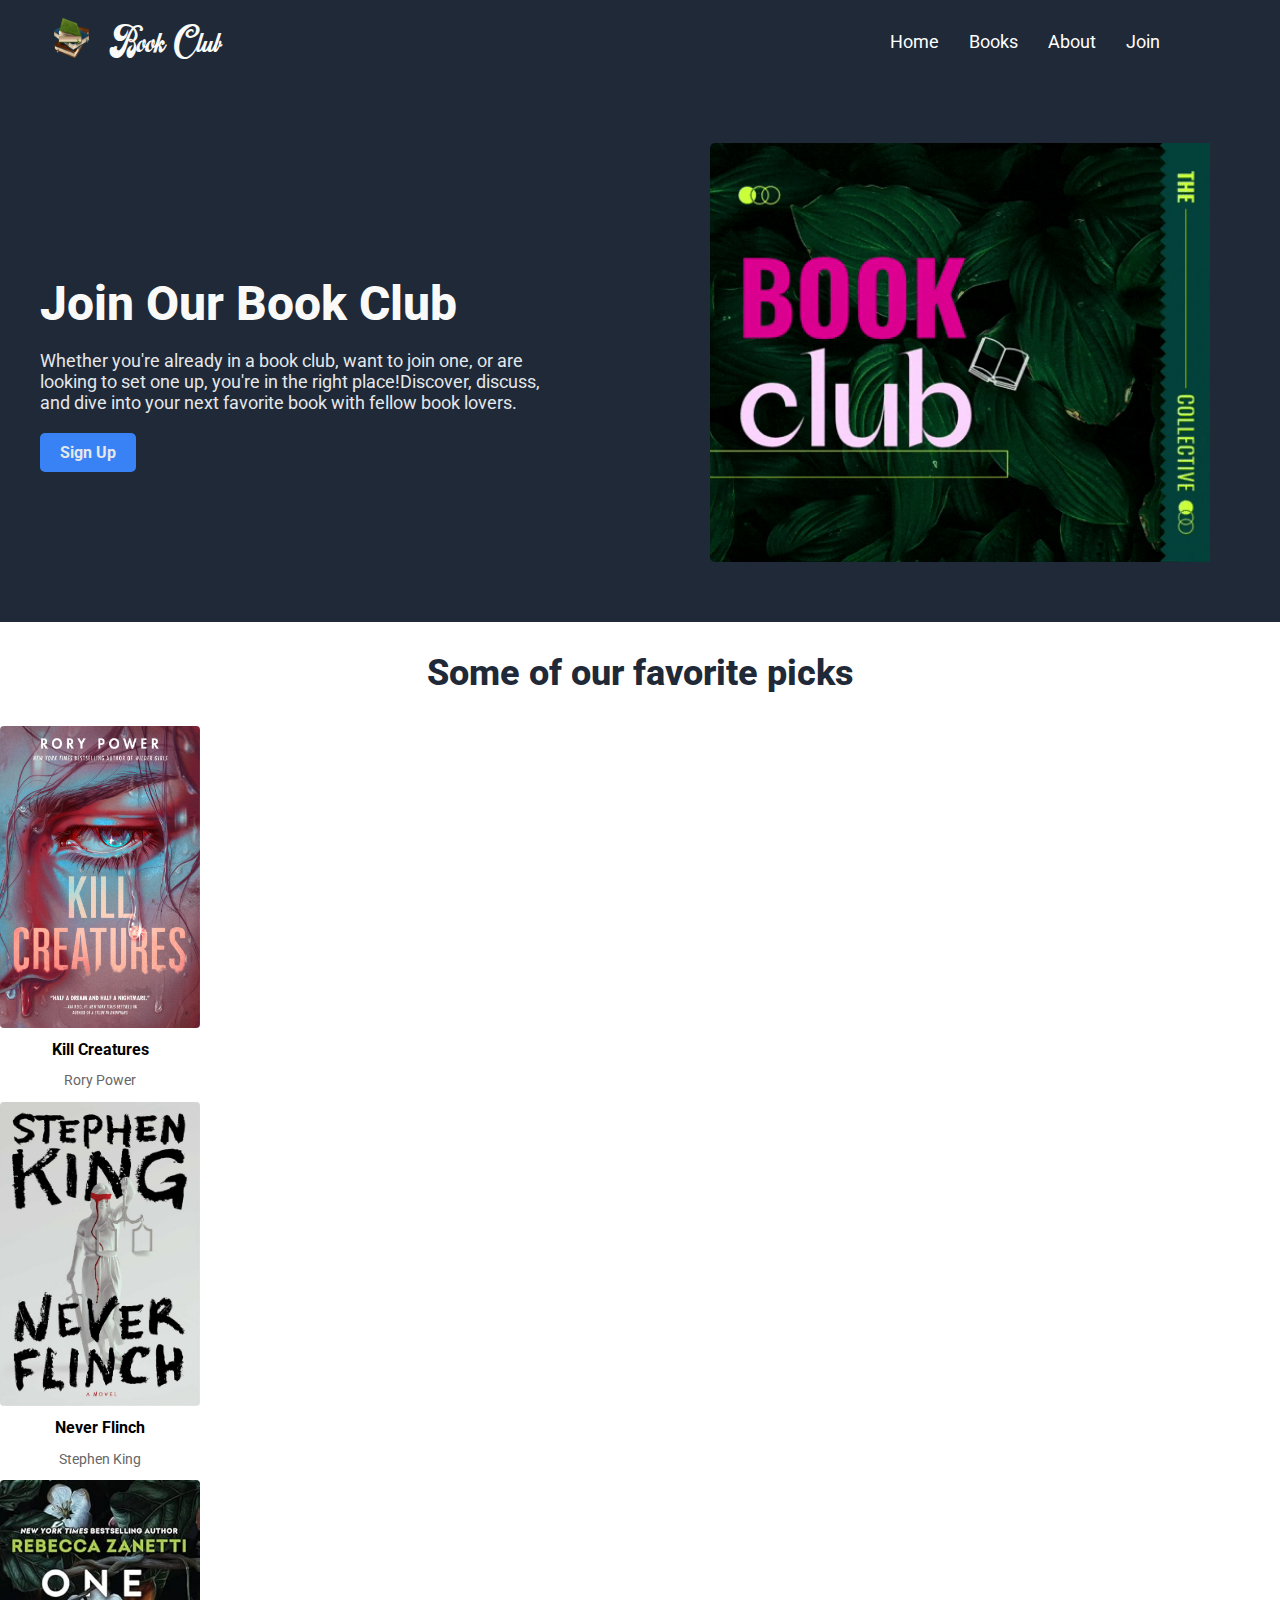
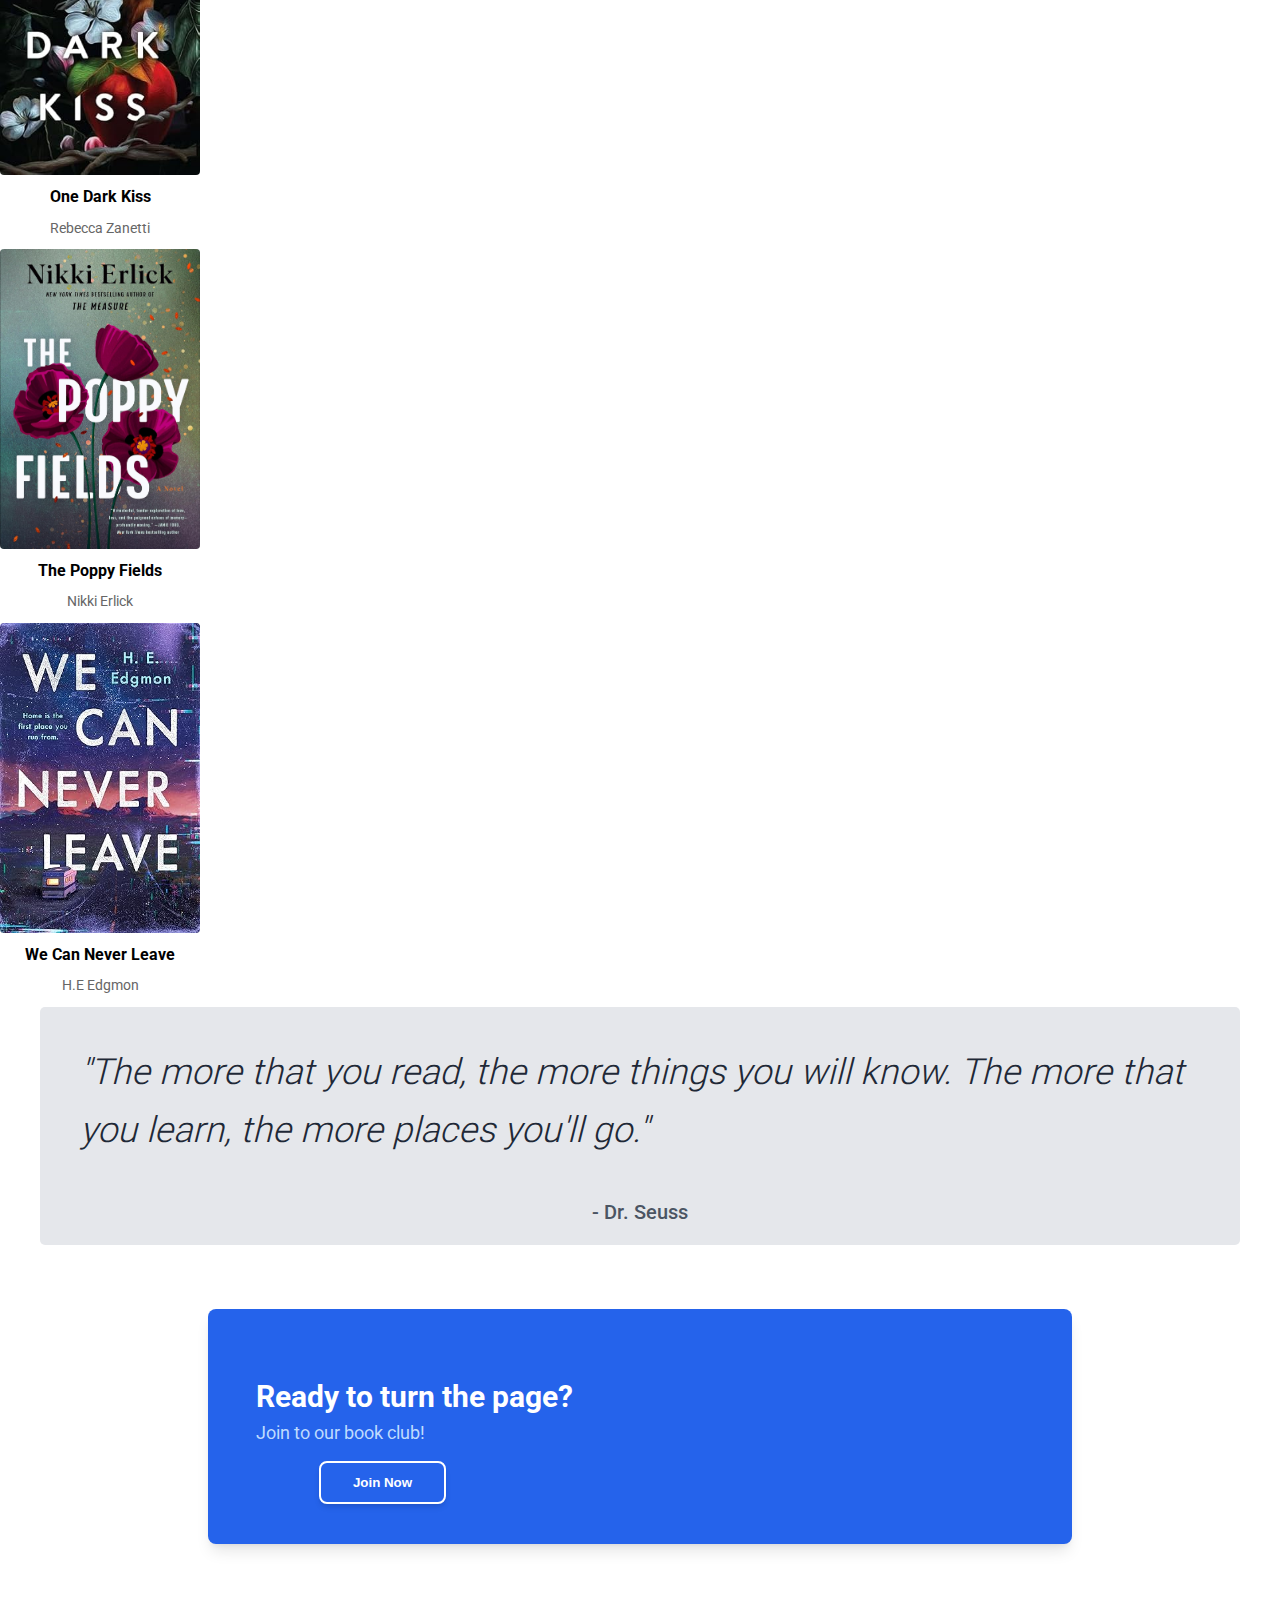
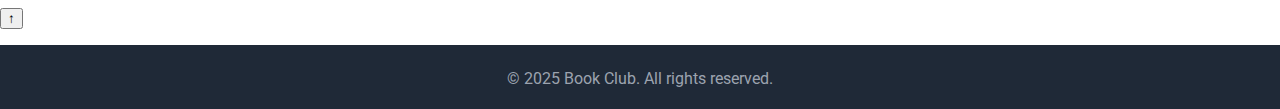
<file: index.html>
<!DOCTYPE html>
<html lang="en">

<head>
    <meta charset="UTF-8" />
    <meta name="viewport" content="width=device-width, initial-scale=1.0" />
    <title>Online Book Club</title>
    <link rel="stylesheet" href="styles.css" />
    <link rel="icon" href="./images/icons/favicon.png" type="image/png">
</head>

<body>
    <!-- Header Section -->
    <header>
        <nav class="navbar">
            <div class="logo">
                <img src="./images/icons/logo.png" />
                <span>Book Club</span>
            </div>
            <ul class="nav-links">
                <li><a href="index.html">Home</a></li>
                <li><a href="books.html">Books</a></li>
                <li><a href="about.html">About</a></li>
                <li><a href="join.html">Join</a></li>
            </ul>
        </nav>
       
    </header>
    <!--Main Section-->
    <main>
         <!--Hero Section-->
        <section class="hero-container">
            <div>
                <h1 class="hero">Join Our Book Club</h1>
                <p class="hero-p">Whether you're already in a book club, want to join one, or are looking to set one up,
                    you're in the right place!Discover, discuss, and dive into your next favorite book with fellow book
                    lovers.</p>
                <a href="join.html" class="hero-button">Sign Up</a>
            </div>
            <img class="hero-image" src="./images/books/book-club.gif" alt="Book Club Gif">
        </section>
        <h2>Some of our favorite picks</h2>
        <section class="book-section">
            <div class="book-flex-scroll">
                <article class="book-card">
                    <a href="books.html"><img src="./images/books/Kill.png" alt="Kill Creatures Cover"></a>
                    <h3>Kill Creatures</h3>
                    <p>Rory Power</p>
                </article>

                <article class="book-card">
                    <a href="books.html"><img src="./images/books/Never-Flinch.png" alt="Never Flinch Cover"></a>
                    <h3>Never Flinch</h3>
                    <p>Stephen King</p>
                </article>

                <article class="book-card">
                    <a href="books.html"><img src="./images/books/One-Kiss.png" alt="One Dark Kiss Cover"></a>
                    <h3>One Dark Kiss</h3>
                    <p>Rebecca Zanetti</p>
                </article>

                <article class="book-card">
                    <a href="books.html"><img src="./images/books/Poppy.png" alt="The Poppy Fields Cover"></a>
                    <h3>The Poppy Fields</h3>
                    <p>Nikki Erlick</p>
                </article>

                <article class="book-card">
                    <img src="./images/books/never-leave.png" alt="We can never leave Cover">
                    <h3>We Can Never Leave</h3>
                    <p>H.E Edgmon</p>
                </article>
            </section>
        
        <!-- Quote Section -->
       <section class="blockquote">
            <blockquote class="quote-text">
                "The more that you read, the more things you will know. The more that you learn, the more places
                you'll go."
            </blockquote>
            <p class="quote-author">- Dr. Seuss </p>
        </section>
        
        <!-- Call to Action Section -->
      <section class="join-section">
            <div class="join-box">
                <div class="join-text">
                    <h3 class="join-title">Ready to turn the page?</h3>
                    <p class="join-subtitle">Join to our book club!</p>
                </div>
               <a href="join.html"><button class="join-button">
                    Join Now
                </button></a>
            </div>
        </section>
         <button class="scroll-to-top" onclick="window.scrollTo({ top: 0, behavior: 'smooth' });">
        &#x2191; <!-- Up arrow character -->
    </button>
    </main>
    <!-- Footer Section -->
    <footer>
        <p class="footer-text">&copy; 2025 Book Club. All rights reserved.</p>
    </footer>
     <!-- Scroll to Top Button -->
</body>

</html>
</file>
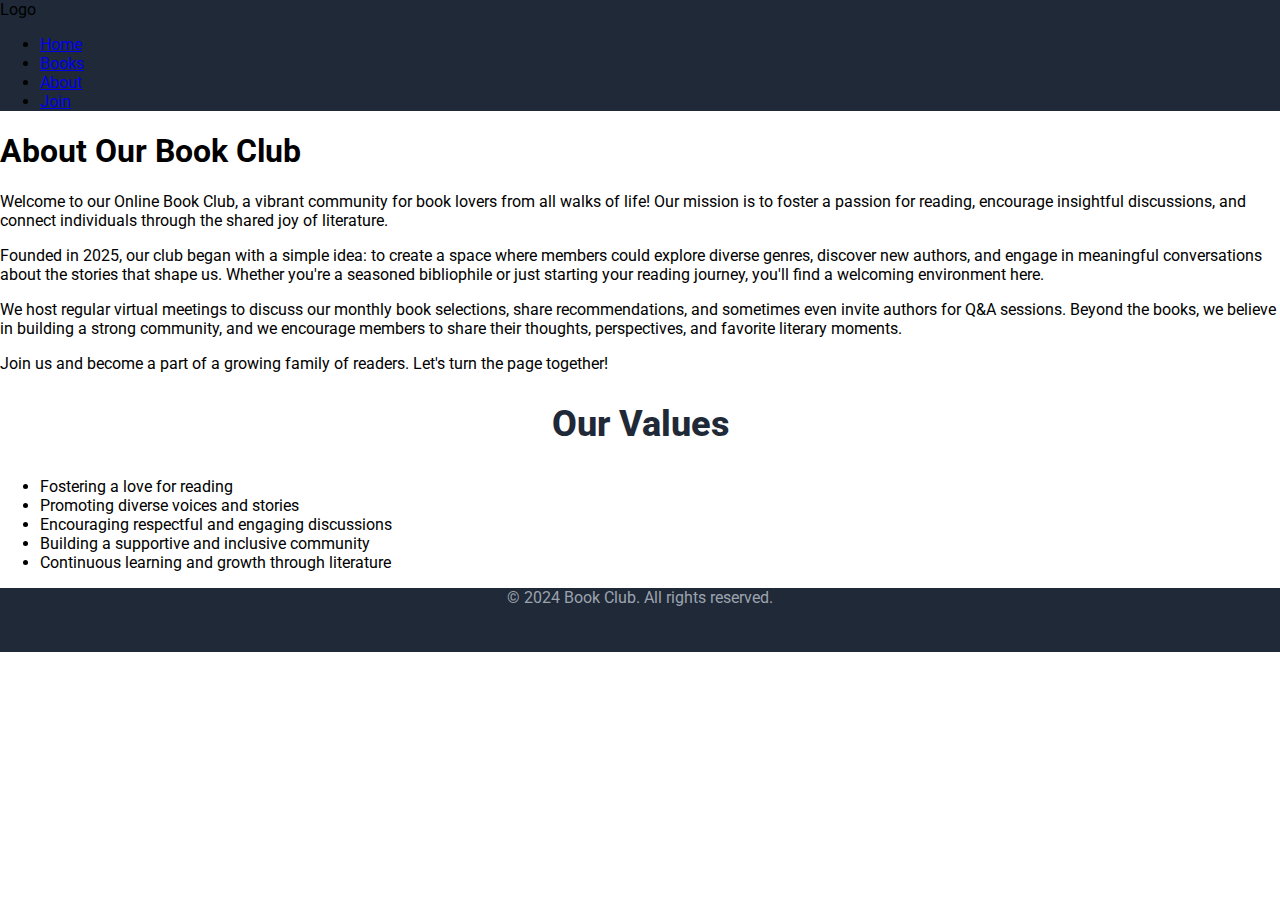
<file: about.html>
<!DOCTYPE html>
<html lang="en">

<head>
    <meta charset="UTF-8" />
    <meta name="viewport" content="width=device-width, initial-scale=1.0" />
    <title>Book Club - About</title>
    <link rel="stylesheet" href="styles.css" />
    <link rel="icon" href="./images/icons/favicon.png" type="image/png">
</head>

<body>
    <!-- Header Section -->
    <header>
        <div class="container">
            <div class="logo">Logo</div>
            <nav>
                <ul class="flex space-x-4">
                    <li><a href="index.html">Home</a></li>
                    <li><a href="books.html">Books</a></li>
                    <li><a href="about.html">About</a></li>
                    <li><a href="join.html">Join</a></li>
                </ul>
            </nav>
        </div>
    </header>
    <main>
        <!-- About Section -->
        <section>
            <div class="container">
                <h1>About Our Book Club</h1>

                <div>
                    <p>
                        Welcome to our Online Book Club, a vibrant community for book lovers from all walks of life! Our
                        mission is to foster a passion for reading, encourage insightful discussions, and connect
                        individuals through the shared joy of literature.
                    </p>
                    <p>
                        Founded in 2025, our club began with a simple idea: to create a space where members could
                        explore diverse genres, discover new authors, and engage in meaningful conversations about the
                        stories that shape us. Whether you're a seasoned bibliophile or just starting your reading
                        journey, you'll find a welcoming environment here.
                    </p>
                    <p>
                        We host regular virtual meetings to discuss our monthly book selections, share recommendations,
                        and sometimes even invite authors for Q&A sessions. Beyond the books, we believe in building a
                        strong community, and we encourage members to share their thoughts, perspectives, and favorite
                        literary moments.
                    </p>
                    <p>
                        Join us and become a part of a growing family of readers. Let's turn the page together!
                    </p>

                    <div>
                        <h2>Our Values</h2>
                        <ul>
                            <li>Fostering a love for reading</li>
                            <li>Promoting diverse voices and stories</li>
                            <li>Encouraging respectful and engaging discussions</li>
                            <li>Building a supportive and inclusive community</li>
                            <li>Continuous learning and growth through literature</li>
                        </ul>
                    </div>
                </div>
            </div>
        </section>
    </main>
    <!-- Footer Section -->
    <footer>
        <div class="container">
            <p>&copy; 2024 Book Club. All rights reserved.</p>
        </div>
    </footer>
</body>

</html>
</file>
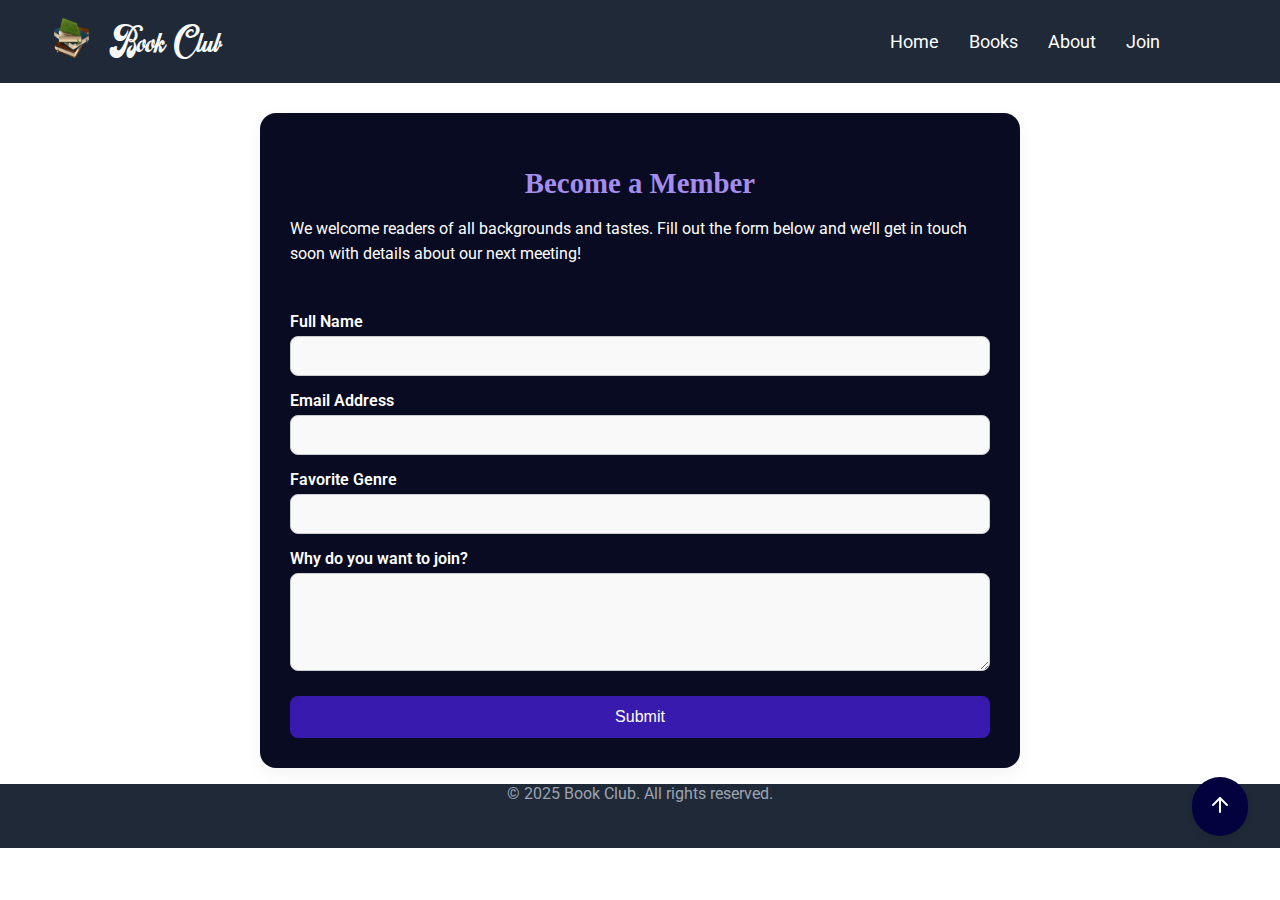
<file: join.html>
<!DOCTYPE html>
<html lang="en">

<head>
    <meta charset="UTF-8" />
    <meta name="viewport" content="width=device-width, initial-scale=1.0" />
    <title>Book Club - About</title>
    <link rel="stylesheet" href="styles.css" />
    <link rel="icon" href="./images/icons/favicon.png" type="image/png">
</head>

<body>
    <!-- Header Section -->
    <header id="top">
        <nav class="navbar">
            <div class="logo">
                <img src="./images/icons/logo.png" />
                <span>Book Club</span>
            </div>
            <ul class="nav-links">
                <li><a href="index.html">Home</a></li>
                <li><a href="books.html">Books</a></li>
                <li><a href="about.html">About</a></li>
                <li><a href="join.html">Join</a></li>
            </ul>
        </nav>
       
    </header>
    <main class="join-container">
      
        <section class="join-info">
            <h2>Become a Member</h2>
            <p>We welcome readers of all backgrounds and tastes. Fill out the form below and we’ll get in touch soon
                with details about our next meeting!</p>
        </section>

        <form class="join-form" action="#" method="post">
            <label for="name">Full Name</label>
            <input type="text" id="name" name="name" required>

            <label for="email">Email Address</label>
            <input type="email" id="email" name="email" required>

            <label for="genre">Favorite Genre</label>
            <input type="text" id="genre" name="genre">

            <label for="message">Why do you want to join?</label>
            <textarea id="message" name="message" rows="4"></textarea>

            <button type="submit">Submit</button>
        </form>
        <!-- The Scroll-to-Top Button -->
        <a href="#top"><button id="scroll-to-top-btn" class="scroll-to-top-button">
                <!-- SVG icon for the arrow -->
                <svg xmlns="http://www.w3.org/2000/svg" width="24" height="24" viewBox="0 0 24 24" fill="none"
                    stroke="currentColor" stroke-width="2" stroke-linecap="round" stroke-linejoin="round"
                    class="lucide lucide-arrow-up">
                    <path d="m5 12 7-7 7 7" />
                    <path d="M12 19V5" />
                </svg>
            </button></a>
    </main>

    <!-- Footer Section -->
  <footer>
        <div class="container">
            <p>&copy; 2025 Book Club. All rights reserved.</p>
        </div>
    </footer>
</body>

</html>
</file>
<file: styles.css>
@font-face {
    font-family: "Roboto";
    src: url(./fonts/Roboto-VariableFont_wdth\,wght.ttf) format('truetype');
}

@font-face {
    font-family: "Alliance";
    src: url(./fonts/AlliancePersonalUse-6z0o.ttf) format('truetype');
}


body {
    margin: 0;
    font-family: "Roboto";
}

header {
    background-color: #1f2937;
}

body, p {
    font-family: "Roboto", sans-serif, "Alliance";
}

/*Navbar*/
.navbar {
    display: flex;
    justify-content: space-between;
    /* logo left, menu right */
    align-items: center;
    padding: 15px 40px;

}

.logo {
    display: flex;
    align-items: center;
    gap: 10px;
}

.logo img {
    height: 50px;
    width: 60px;
    border-radius: 5px;
}

.logo span {
    font-size: 24px;
    color: #f9faf8;
    font-family: 'Alliance', serif;
}

.nav-links {
    display: flex;
    list-style: none;
    gap: 30px;
    margin-right: 5em;
}

.nav-links a {
    text-decoration: none;
    color: white;
    font-size: 18px;
}

.nav-links a:hover {
    color: rgb(127, 172, 255);
}

/*Hero*/
.hero-container {
    display: flex;
    justify-content: space-between;
    align-items: center;
    padding: 60px 40px;
    gap: 40px;
    background-color: #1f2937;
    flex-wrap: wrap;
}

.hero-container>div {
    flex: 2;
    max-width: 500px;
    text-align: left;
    flex-basis: auto;
    min-width: 280px;
}

/* Heading */
.hero {
    font-size: 48px;
    font-weight: 800;
    color: #f9faf8;
    margin-bottom: 10px;
}

/* Paragraph */
.hero-p {
    font-size: 18px;
    color: #e5e7eb;
    margin-bottom: 30px;
}

/* Button */
.hero-button {
    padding: 10px 20px;
    background-color: #3882f6;
    color: #e5e7eb;
    font-weight: bold;
    border: none;
    border-radius: 5px;
    cursor: pointer;
    text-decoration: none;
}

.hero-button:hover {
    background-color: darkblue;
}

/* Image */
.hero-image {
    flex: 1 1 350px;
    /* Default flex-basis for larger screens */
    max-width: 500px;
    /* MOST IMPORTANT: Ensures the image never overflows its allocated space */
    height: auto;
    /* Crucial: Maintains aspect ratio */
    object-fit: cover;
    border-radius: 5px;
    /* object-position: center;  You can try 'top', 'bottom', 'left', 'right' if central cropping is bad */
    padding-right: 30px;
}

/* Responsive Layout */
@media (max-width: 768px) {
    .hero-container {
        flex-direction: column;
        /* Stacks items vertically on mobile */
        text-align: center;
        /* Centers text content */
        padding: 40px 20px;
        /* Adjust padding for smaller screens */
        gap: 20px;
        /* Adjust gap for smaller screens */
    }

    /* Adjustments for the text content block on small screens */
    .hero-container>div {
        flex: 1 1 auto;
        /* Allow text block to take full width of container */
        max-width: 100%;
        /* Ensure it doesn't try to be too wide */
        min-width: unset;
        /* Remove min-width to allow more flexibility if needed */
        text-align: center;
    }

    /* Adjustments for the image on small screens */
    .hero-image {
        flex: 1 1 auto;
        /* Allow image to take full width available for a single item */
        max-width: 100%;
        /* Already set above, but good to reinforce */
        max-height: 300px;
        width: 100%;
        /* Ensure it takes full available width when stacked */
    }
}

/*Books Section*/
h2 {
    font-size: 36px;
    font-weight: 800;
    margin-bottom: 2rem;
    color: #1f2937;
    text-align: center;
}

.book-grid {
    display: flex;
    flex-wrap: wrap;
    gap: 1.5rem;
    justify-content: center;
    padding: 2rem;
}

.book-card {
    flex: 1 1 150px;
    /* Grow/shrink as needed */
    max-width: 200px;
    border-radius: 8px;
    text-align: center;
    transition: transform 0.3s ease;
}

.book-card img {
    width: 100%;
    height: auto;
    border-radius: 4px;
}

.book-card h3 {
    font-size: 1rem;
    margin: 0.5rem 0 0.25rem;
}

.book-card p {
    font-size: 0.85rem;
    color: #666;
}

.book-card:hover {
    transform: translateY(-4px);
}

/*Blockquote section*/
.blockquote {
    display: flex;
    justify-content: space-around;
    align-items: center;
    background-color: #e5e7eb;
    max-width: 75rem;
    margin-left: auto;
    margin-right: auto;
    display: flex;
    flex-direction: column;
    align-items: center;
    border-radius: 5px;
}

.quote-text {
    font-size: 36px;
    font-style: italic;
    font-weight: 300;
    color: #1f2937;
    line-height: 1.625;
}

.quote-author {
    font-size: 1.26rem;
    font-weight: 500;
    color: #4b5563;
    margin-top: 0.3rem;

}

/*Join Now Section*/
.join-section {
    /* Basic container styling */
    background-color: #2563eb;
    color: #ffffff;
    border-radius: 0.5rem;
    box-shadow: 0 10px 15px -3px rgba(0, 0, 0, 0.1), 0 4px 6px -4px rgba(0, 0, 0, 0.1);

    /* Layout properties for mobile (default) */
    display: flex;
    flex-direction: column;
    /* Stack items vertically on mobile */
    align-items: center;
    text-align: center;
    padding: 2rem 1.5rem;
    /* Add padding for mobile screens */
    gap: 1.5rem;
    margin: 4rem auto 4rem;
    max-width: 48rem;
}

/* On screens wider than 768px (tablets and desktops), switch to a horizontal layout */
@media (min-width: 768px) {
    .join-section {
        flex-direction: row;
        justify-content: space-between;
        align-items: center;
        padding: 2.5rem 3rem;
        gap: 2rem;

    }

    .join-text {
        text-align: left;

    }
}

.join-title {
    font-size: 1.875rem;
    font-weight: 700;
    margin-bottom: 0.5rem;
}

.join-subtitle {
    font-size: 1.125rem;
    color: #bfdbfe;
    margin-top: 0;
}

.join-button {
    display: inline-block;
    background-color: transparent;
    color: #ffffff;
    font-weight: 600;
    padding: 0.75rem 2rem;
    border-radius: 0.5rem;
    border: 2px solid #ffffff;
    box-shadow: 0 4px 6px -1px rgba(0, 0, 0, 0.1), 0 2px 4px -2px rgba(0, 0, 0, 0.1);
    transition: background-color 0.3s ease, transform 0.3s ease, border-color 0.3s ease;
    text-decoration: none;
    margin-right: 4rem;
}

.join-button:hover {
    background-color: rgba(255, 255, 255, 0.1);
    transform: scale(1.05);
    border-color: #ffffff;
}
/*About page*/
/* Container for the scrolling images */
.scroll.imgbx {
    overflow: hidden; /* Hide overflowing content */
    white-space: nowrap; /* Prevent line breaks */
    position: relative;
    width: 100%; /* Full width of the container */
    height: 200px; /* Adjust height as needed */
}

/* Inner container for the images */
.scroll.imgbx div {
    display: flex; /* Arrange images in a row */
    animation: scroll 25s linear infinite; /* Infinite scrolling animation */
}

/* Images inside the scroll */
.scroll.imgbx img {
    width: auto; /* Maintain aspect ratio */
    height: 100%; /* Adjust height as needed */
    margin-right: 10px; /* Add spacing between images */
}

/* Keyframes for the scrolling animation */
@keyframes scroll {
    0% {
        transform: translateX(0); /* Start position */
    }
    100% {
        transform: translateX(-100%); /* Move left by 100% of the container */
    }
}
/*Join Page*/
.join-container {
    max-width: 700px;
    margin: 0 auto;
    padding: 30px;
    background-color:#090b22 ;
    border-radius: 16px;
    box-shadow: 0 6px 18px rgba(0, 0, 0, 0.05);
    margin-top: 30px;
}
.hero-join {
    display: flex;
    justify-content: space-between;
    align-items: center;
    padding: 60px 40px;
    flex-wrap: wrap;
    background-image: url("https://aconitecafe.com/wp-content/uploads/2019/10/join-our-book-club-665x399.jpg");
    background-position: center;
    background-size: cover;
    height: 300px;

}
.join-info {
    margin-bottom: 30px;
}

.join-info h2 {
    font-family: 'Playfair Display', serif;
    color:#a48ded;
    font-size: 1.8rem;
    margin-bottom: 10px;
}

.join-info p {
    font-size: 1rem;
    color: white;
    line-height: 1.6;
}

/* Form Styles */
.join-form {
    display: flex;
    flex-direction: column;
}

.join-form label {
    margin-top: 15px;
    font-weight: 600;
    color:white;
    margin-bottom: 5px;
}

.join-form input,
.join-form textarea {
    padding: 10px;
    border-radius: 8px;
    border: 1px solid #ccc;
    font-size: 1rem;
    background-color: #f9f9f9;
    transition: border 0.3s ease;
}

.join-form input:focus,
.join-form textarea:focus {
    border-color: #4b3f72;
    outline: none;
}

/* Submit Button */
.join-form button {
    margin-top: 25px;
    padding: 12px 20px;
    background-color: #391aaf;
    color: white;
    border: none;
    border-radius: 8px;
    font-size: 1rem;
    cursor: pointer;
    transition: background-color 0.3s ease;
}

.join-form button:hover {
    background-color: #362c5c;
}
/*Scroll Up Button*/
.scroll-to-top-button {
    position: fixed;
    bottom: 4rem;
    right: 2rem;
    background-color: #03023f;
    color: #ffffff;
    border: none;
    padding: 1rem;
    border-radius: 9999px;
    /* Makes it a perfect circle */
    box-shadow: 0 4px 6px -1px rgba(0, 0, 0, 0.1), 0 2px 4px -2px rgba(0, 0, 0, 0.06);
    cursor: pointer;
    z-index: 1000;
    transition: opacity 0.3s ease, visibility 0.3s ease, transform 0.3s ease;

}

.scroll-to-top-button.show {
    opacity: 1;
    visibility: visible;
    transform: scale(1);
}

.scroll-to-top-button:hover {
    background-color: #1e40af;
    /* Darken on hover */
}

footer {
    background-color: #1f2937;
    color: #9ca3af;
    text-align: center;
    height: 4em;
}

p.footer-text {
    padding-top: 24px;
}
</file>
